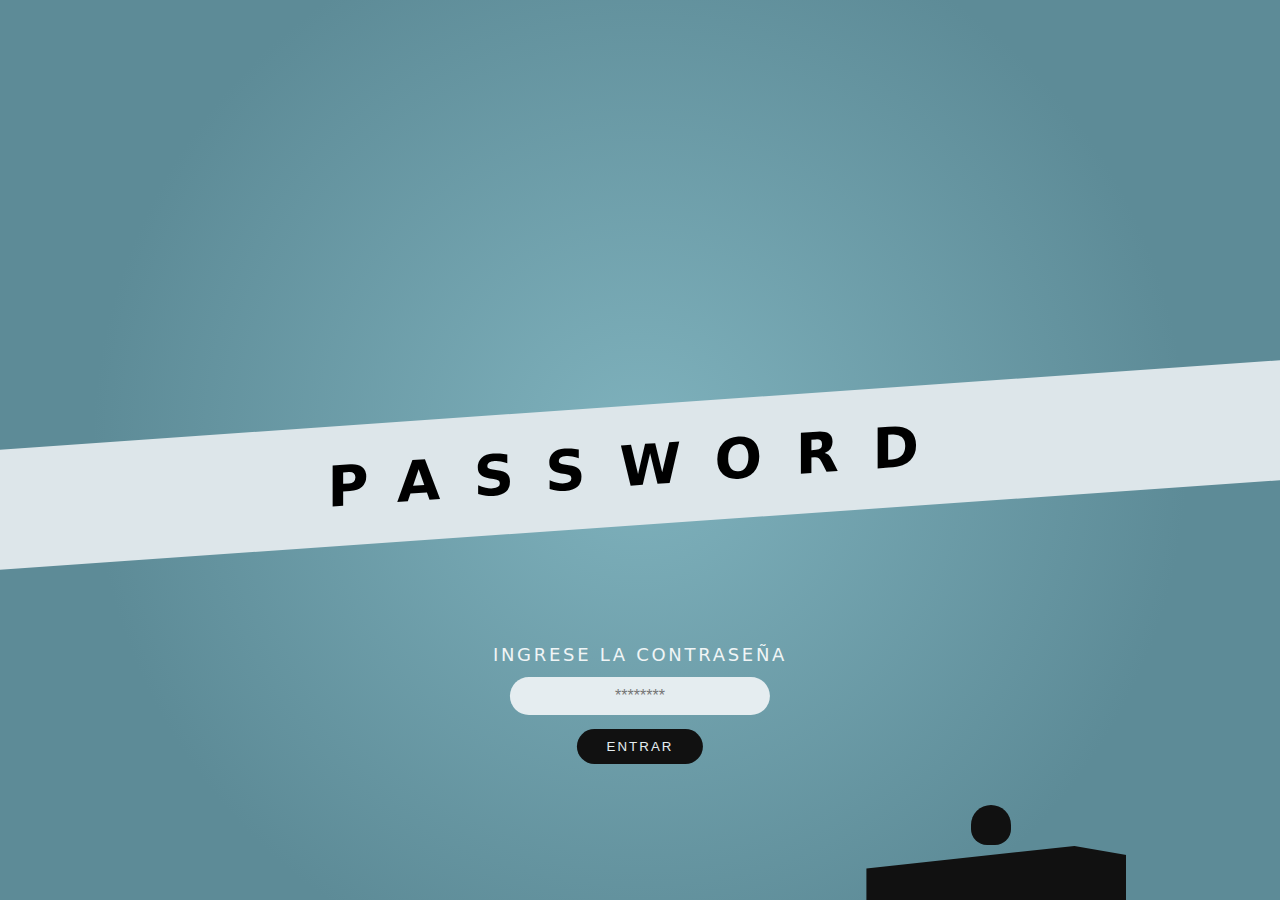
<file: inicio.html>
<!DOCTYPE html>
<html lang="es">

<head>
  <meta charset="UTF-8">
  <title>Acceso - Password</title>
  <meta name="viewport" content="width=device-width, initial-scale=1.0">
  <!-- Enlace al CSS externo -->
  <link rel="stylesheet" href="static/CSS/styleincio.css">
</head>

<body>
  <div class="pantalla">
    <div class="banda">
      <span>PASSWORD</span>
    </div>

    <div class="password-box">
      <label for="pass">Ingrese la contraseña</label>
      <input id="pass" type="password" placeholder="********" autocomplete="current-password">
      <br>
      <button id="entrarBtn" type="button">Entrar</button>
      <div id="mensajeError" class="mensaje-error"></div>
    </div>

    <div class="plataforma"></div>
    <div class="personaje"></div>
    <div id="estatica" class="estatica"></div>
    
  </div>

  <!-- Enlace al JS externo -->
  <script src="static/js/scriptinicio.js"></script>
</body>

</html>
</file>
<file: static/CSS/styleincio.css>
* {
    box-sizing: border-box;
}

body {
    margin: 0;
    height: 100vh;
    font-family: system-ui, sans-serif;
    background: #6c9ea9;
    overflow: hidden;
    display: flex;
    justify-content: center;
    align-items: center;
}

.pantalla {
    position: relative;
    width: 100%;
    height: 100%;
    background: radial-gradient(circle at center, #7fb2bd 0%, #5d8b97 70%);
    overflow: hidden;
}

/* Banda blanca curva */
.banda {
    position: absolute;
    left: -10%;
    right: -10%;
    top: 45%;
    height: 120px;
    background: #dde6ea;
    transform: skewY(-4deg);
    display: flex;
    justify-content: center;
    align-items: center;
}

.banda span {
    font-size: 56px;
    letter-spacing: 0.6em;
    font-weight: 600;
    text-transform: uppercase;
}

/* Caja de password */
.password-box {
    position: absolute;
    bottom: 12%;
    left: 50%;
    transform: translateX(-50%);
    text-align: center;
    color: #f0f5f6;
}

.password-box label {
    display: block;
    margin-bottom: 12px;
    font-size: 18px;
    letter-spacing: 0.15em;
    text-transform: uppercase;
}

.password-box input {
    padding: 10px 16px;
    border-radius: 999px;
    border: none;
    width: 260px;
    font-size: 16px;
    text-align: center;
    background: #e5edf0;
    outline: none;
}

.password-box button {
    margin-top: 14px;
    padding: 10px 30px;
    border-radius: 999px;
    border: none;
    background: #111;
    color: #e5edf0;
    text-transform: uppercase;
    letter-spacing: 0.15em;
    cursor: pointer;
}

.password-box button:hover {
    opacity: 0.85;
}

.mensaje-error {
    margin-top: 10px;
    font-size: 14px;
    letter-spacing: 0.05em;
    color: #ffb3ba;
    min-height: 18px;
}

/* Silueta del personaje (simple) */
.plataforma {
    position: absolute;
    bottom: 0;
    right: 12%;
    width: 260px;
    height: 90px;
    background: #111;
    clip-path: polygon(0 65%, 80% 40%, 100% 50%, 100% 100%, 0 100%);
}

.personaje {
    position: absolute;
    bottom: 55px;
    right: 21%;
    width: 40px;
    height: 40px;
    background: #111;
    border-radius: 50% 50% 40% 40%;
}

.estatica {
    position: absolute;
    inset: 0;
    pointer-events: none;
    opacity: 0;
    background-image: repeating-linear-gradient(0deg,
            #ffffff 0px,
            #ffffff 1px,
            #000000 2px,
            #000000 3px);
    background-size: 100% 3px;
    mix-blend-mode: screen;
    animation: ruido 0.2s steps(3, end) infinite;
    transition: opacity 0.08s;
}

.estatica.activa {
    opacity: 1;
}

@keyframes ruido {
    0% {
        transform: translate3d(0, 0, 0);
    }

    25% {
        transform: translate3d(-3px, 2px, 0);
    }

    50% {
        transform: translate3d(2px, -2px, 0);
    }

    75% {
        transform: translate3d(-2px, -1px, 0);
    }

    100% {
        transform: translate3d(1px, 2px, 0);
    }
}
</file>
